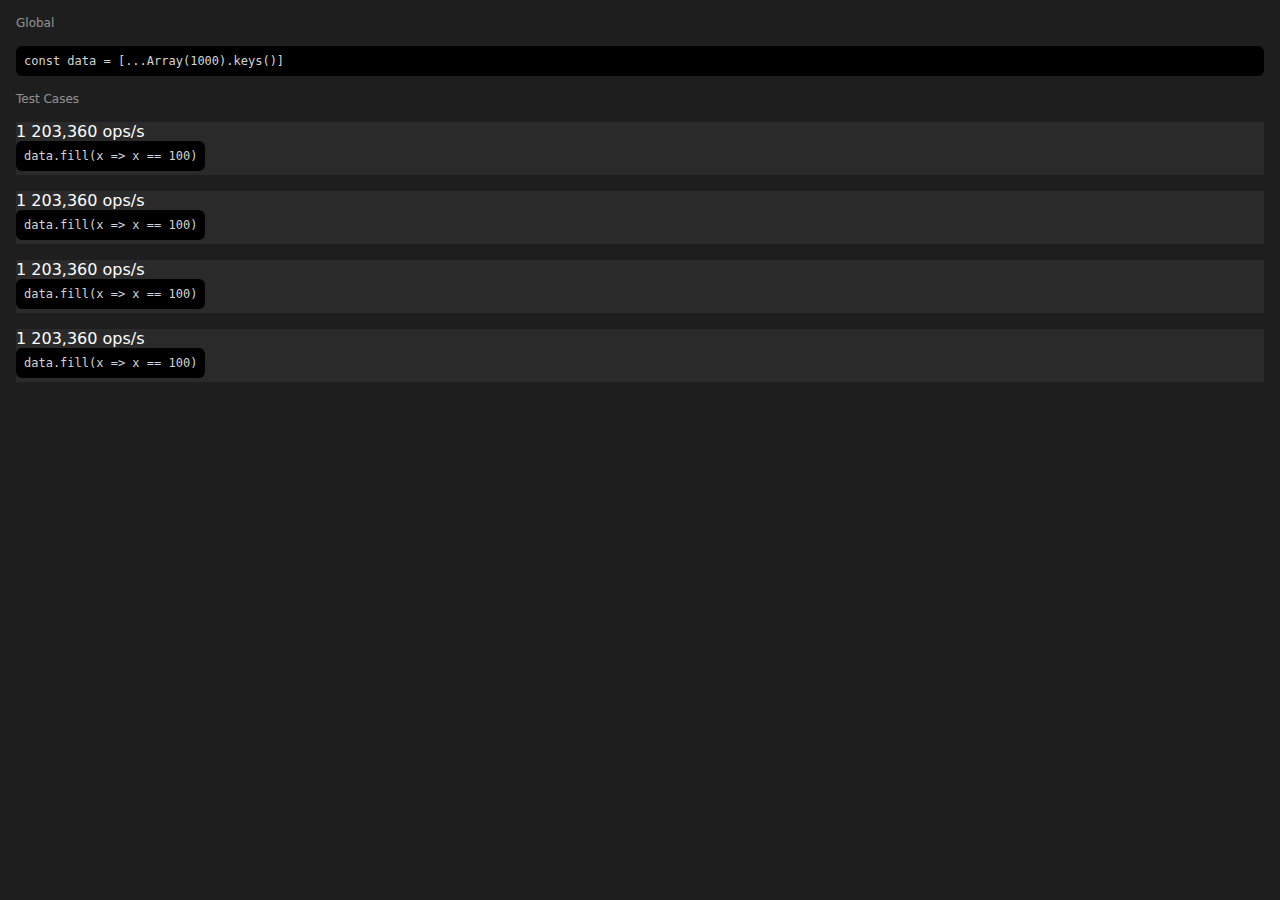
<file: p1-perf-benchmark/index.html>
<!DOCTYPE html>
<html lang="en">
<head>
    <meta charset="UTF-8">
    <meta name="viewport" content="width=device-width, initial-scale=1.0">
    <title>11 - JS Perf Benchmark</title>
    <style>
        *, *::before, *::after {
            box-sizing: border-box;
        }

        body{
            font-family: system-ui, -apple-system, BlinkMacSystemFont, 'Segoe UI', Roboto, Oxygen, Ubuntu, Cantarell, 'Open Sans', 'Helvetica Neue', sans-serif;
            background: #1e1e1e;
            color: #fff;
            margin: 0px;
            padding: 16px;
        }

        .container { 
            display: flex;
            flex-direction: column;
            gap: 16px;
            max-width: 1280px;
            margin: 0 auto;

            h2 {
            font-size: 12px;
            opacity: .5;
            font-weight: 500;
            margin: 0;
            padding: 0;
            }
        }

        .code {
            background: black;
            border-radius: 6px;
            border: 0;
            color: #d4d4d4;
            font-family: monospace;
            font-size: 12px;
            padding: 8px;
            resize:none;
            field-sizing: content;
        }

        .test-cases{
            display: flex;
            flex-direction:column;
            gap: 16px;
        }

        .test-case {
            background: #2a2a2a;

        }

        
    </style>
</head>
<body>
    <main class="container">
        <h2>Global</h2>
        <textarea id="global" class="code" rows="1">const data = [...Array(1000).keys()]</textarea>
        <h2>Test Cases</h2>
        <div class="test-cases">
            <article class="test-case">
                <header>
                    <span>1</span>
                    <span class="ops">203,360 ops/s</span>
                </header>
                <textarea class="code" rows="1">data.fill(x => x == 100)</textarea>
            </article>

            <article class="test-case">
                <header>
                    <span>1</span>
                    <span class="ops">203,360 ops/s</span>
                </header>
                <textarea class="code" rows="1">data.fill(x => x == 100)</textarea>
            </article>
            

            <article class="test-case">
                <header>
                    <span>1</span>
                    <span class="ops">203,360 ops/s</span>
                </header>
                <textarea class="code" rows="1">data.fill(x => x == 100)</textarea>
            </article>

            <article class="test-case">
                <header>
                    <span>1</span>
                    <span class="ops">203,360 ops/s</span>
                </header>
                <textarea class="code" rows="1">data.fill(x => x == 100)</textarea>
            </article>
        </div>
    </main>
</body>
</html>
</file>
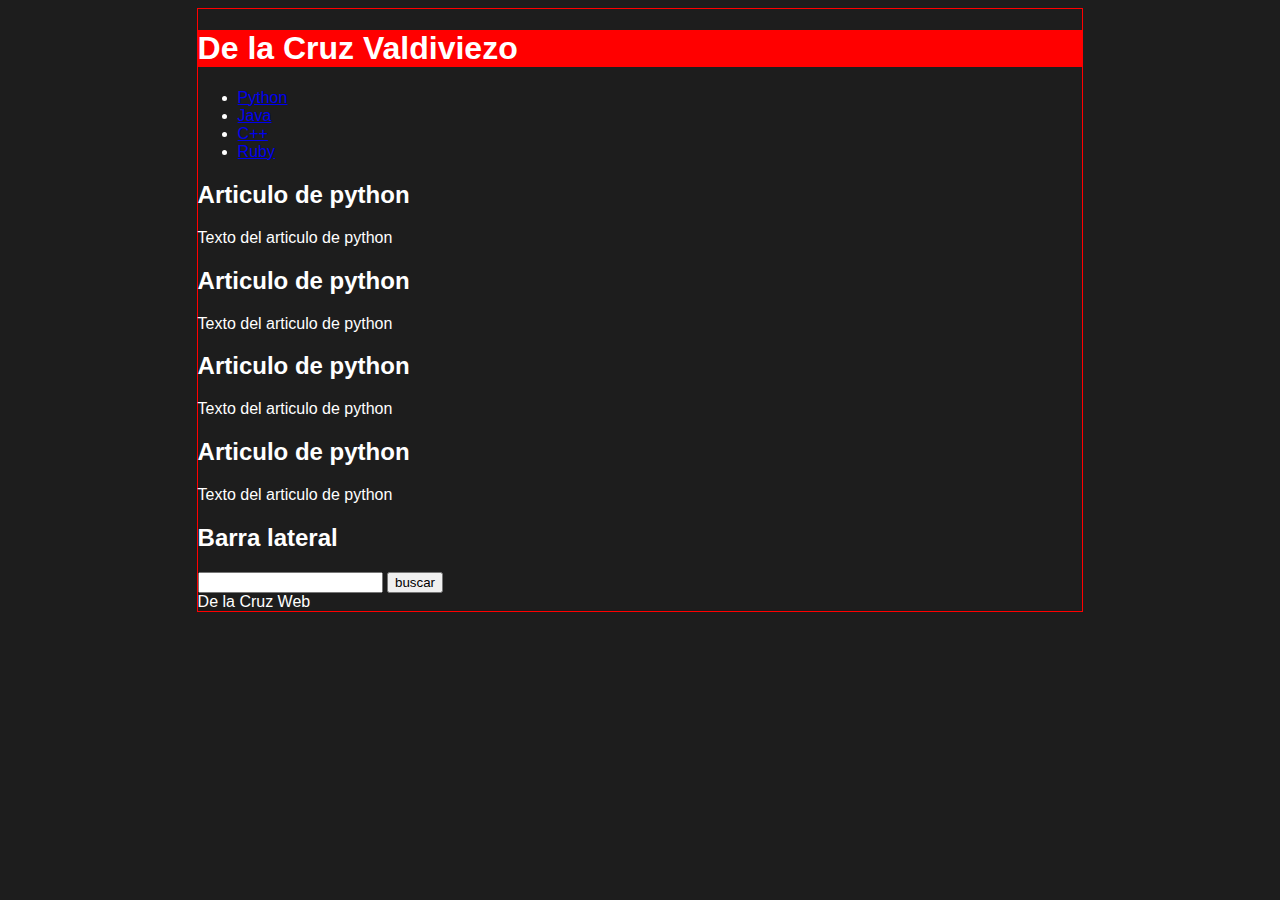
<file: p2-css-basic/index.html>
<!DOCTYPE html>
<html lang="en">
<head>
    <meta charset="UTF-8">
    <meta name="viewport" content="width=device-width, initial-scale=1.0">
    <title>Aprendiendo CSS básico</title>
    <link rel="stylesheet" href="style.css"/>
</head>
<body>

    <div id="container">
        <header>
            <h1>De la Cruz Valdiviezo</h1>
        </header>

        <nav>
            <ul>
                <li>
                    <a href="index.html">Python</a>
                </li>
                <li>
                    <a href="index.html">Java</a>
                </li>
                <li>
                    <a href="index.html">C++</a>
                </li>
                <li>
                    <a href="index.html">Ruby</a>
                </li>
            </ul>
        </nav>

        <section>

            <article class="article">
                <h2>Articulo de python</h2>
                <p>Texto del articulo de python</p>
            </article>

            <article class="article">
                <h2>Articulo de python</h2>
                <p>Texto del articulo de python</p>
            </article>

            <article class="article">
                <h2>Articulo de python</h2>
                <p>Texto del articulo de python</p>
            </article>

            <article class="article">
                <h2>Articulo de python</h2>
                <p>Texto del articulo de python</p>
            </article>

        </section>

        <aside>
            <h2>Barra lateral</h2>
            <form action="">
                <input type="text">
                <input type="submit" value="buscar"/> 
            </form>
        </aside>

        <footer>
            De la Cruz Web
        </footer>
    </div>
</body>
</html>
</file>
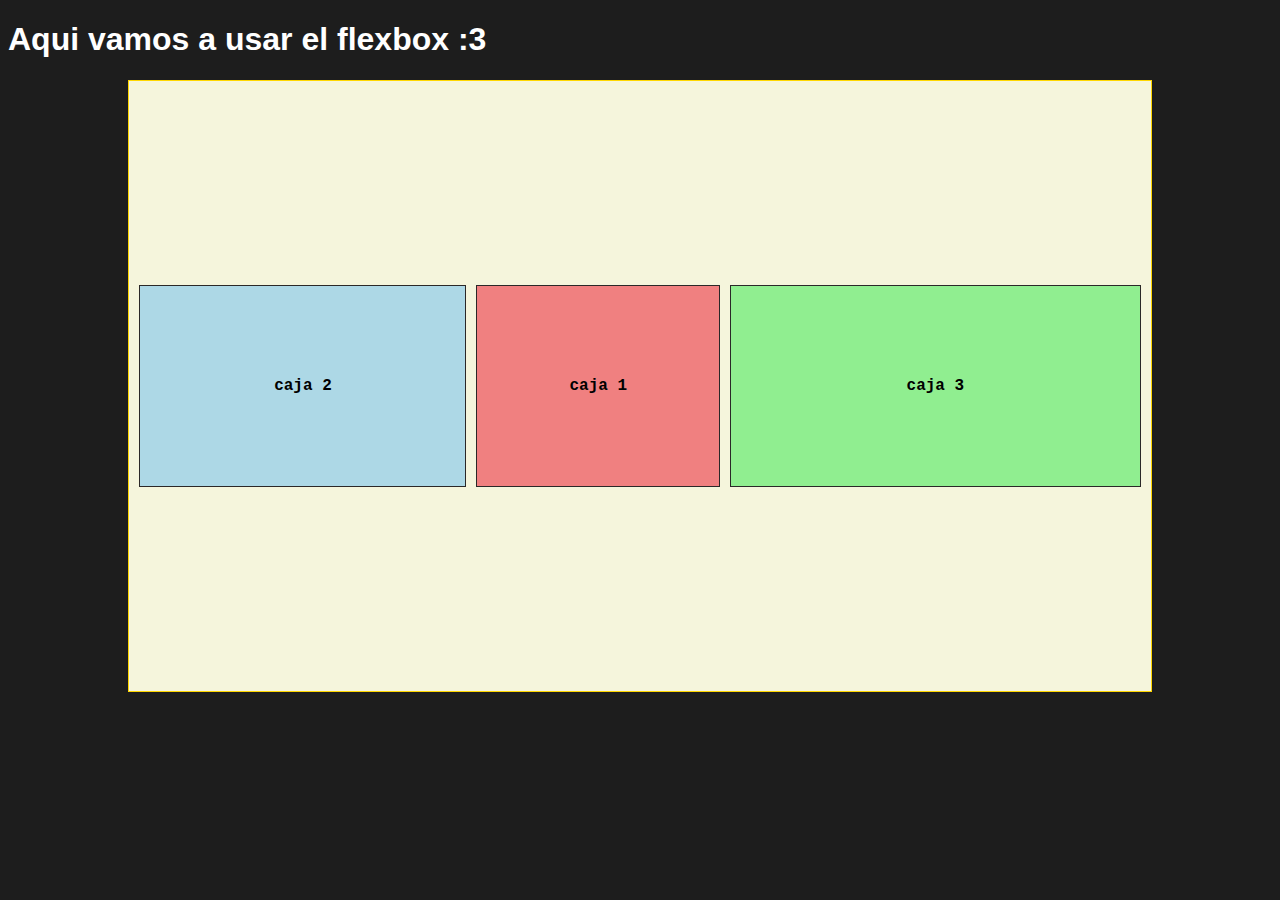
<file: p3-css-flexbox/index.html>
<!DOCTYPE html>
<html lang="es">
<head>
    <meta charset="UTF-8">
    <meta name="viewport" content="width=device-width, initial-scale=1.0">
    <title>Uso del flexbox</title>
    <link rel="stylesheet" href="style.css">
</head>
<body>
    <div class="container">
        <h1>Aqui vamos a usar el flexbox :3</h1>
        <section class="flex-container">

            <div class="caja c1">
                caja 1
            </div>

            <div class="caja c2">
                caja 2
            </div>

            <div class="caja c3">
                caja 3
            </div>
        </section>
    </div>
</body>
</html>
</file>
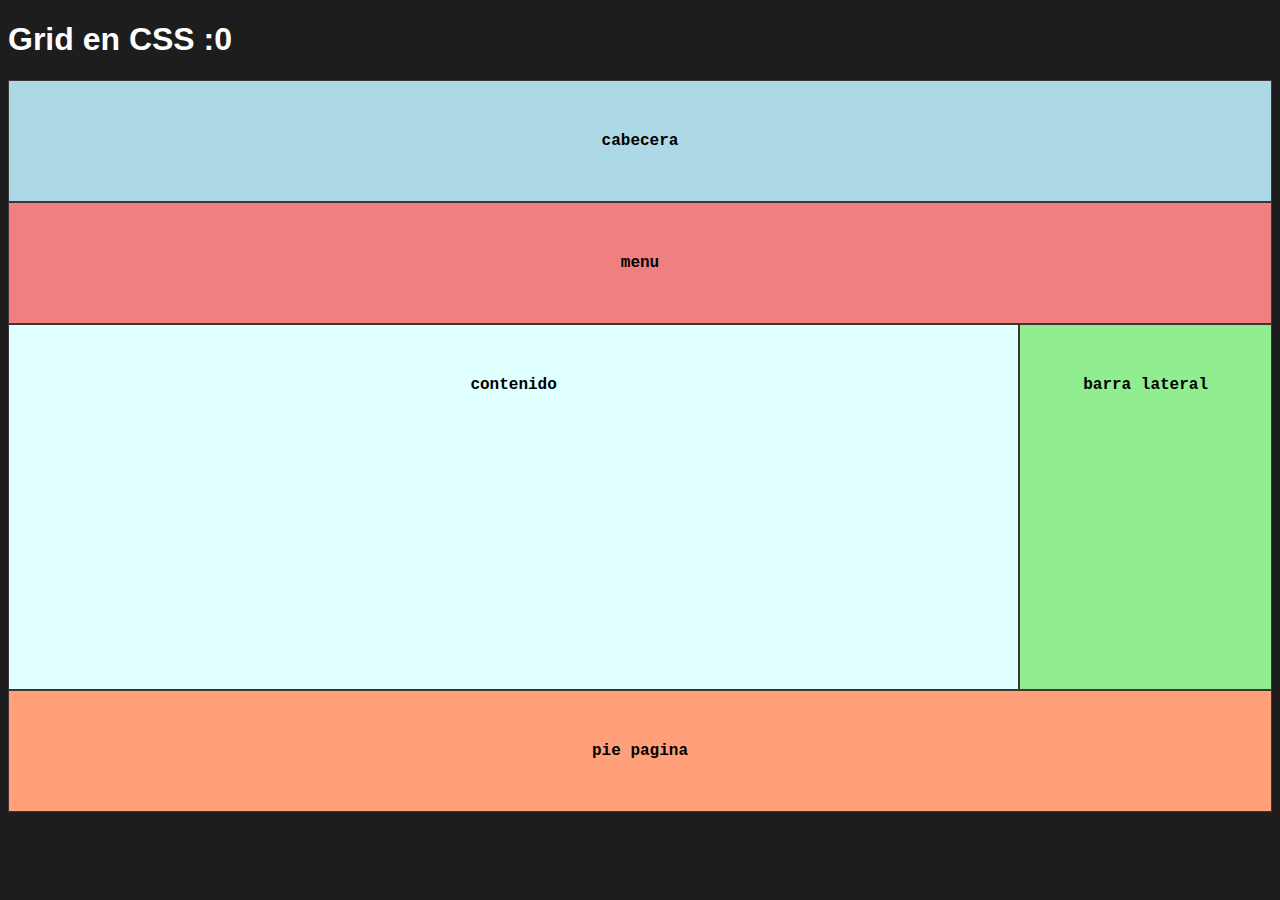
<file: p4-css-grid/index.html>
<!DOCTYPE html>
<html lang="es">
<head>
    <meta charset="UTF-8">
    <meta name="viewport" content="width=device-width, initial-scale=1.0">
    <title>Uso del grid</title>
    <link rel="stylesheet" href="style.css">
</head>
<body>
    <h1>Grid en CSS :0</h1>
    <div class="container-grid">
        <section class="caja c1">
            cabecera
        </section>
        <section class="caja c2">
            menu
        </section>
        <section class="caja c3">
            contenido
        </section>
        <section class="caja c4">
            barra lateral
        </section>
        <section class="caja c5">
            pie pagina
        </section>
    </div>
</body>
</html>
</file>
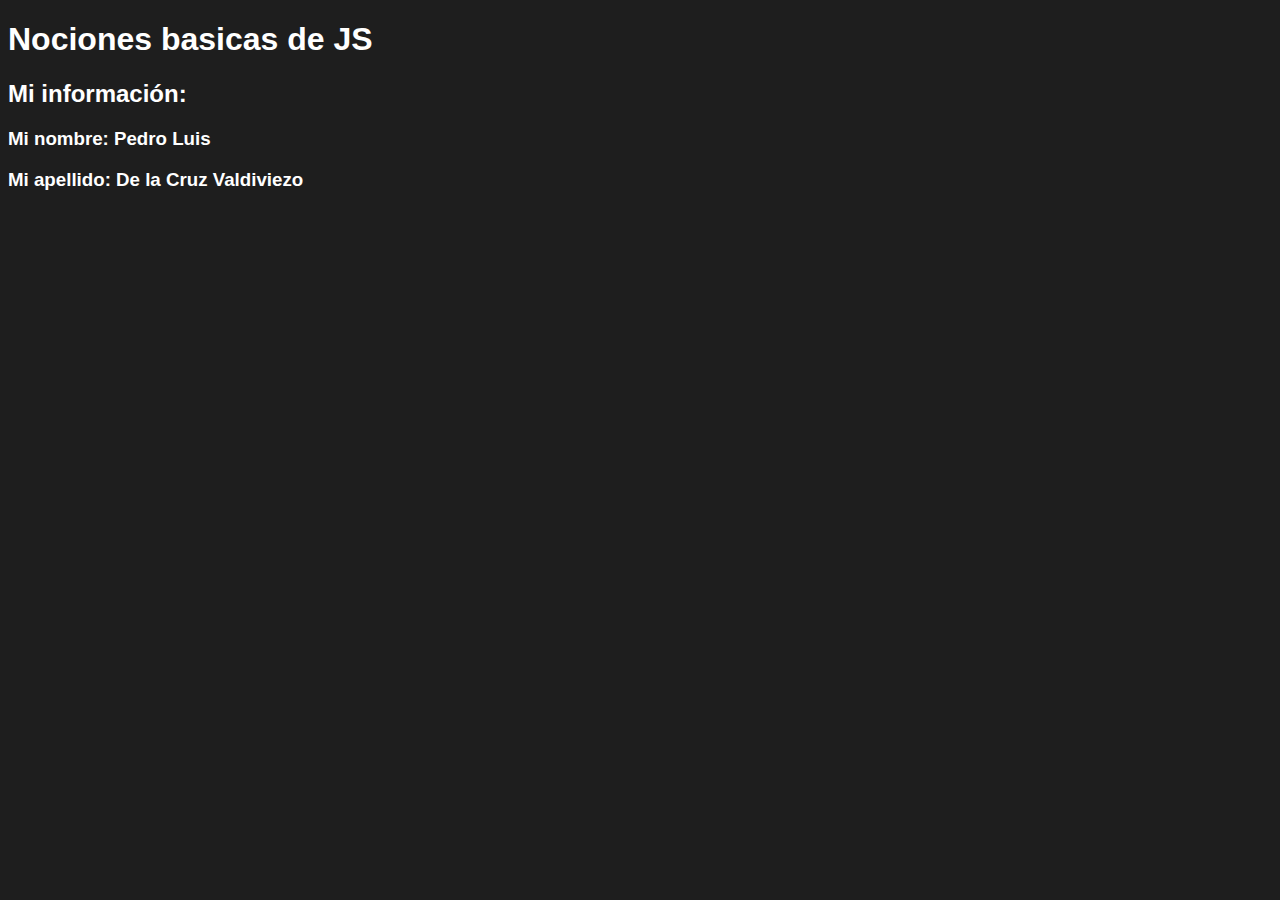
<file: p5-css-js/index.html>
<!DOCTYPE html>
<html lang="es">
<head>
    <meta charset="UTF-8">
    <meta name="viewport" content="width=device-width, initial-scale=1.0">
    <link rel="stylesheet" href="style.css">
    <script src="main.js" defer></script>
    <title>JS :D</title>
</head>
<body>
    <h1>Nociones basicas de JS</h1>
    <div id="datos" class="conatainer">
    
    </div>
</body>
</html>
</file>
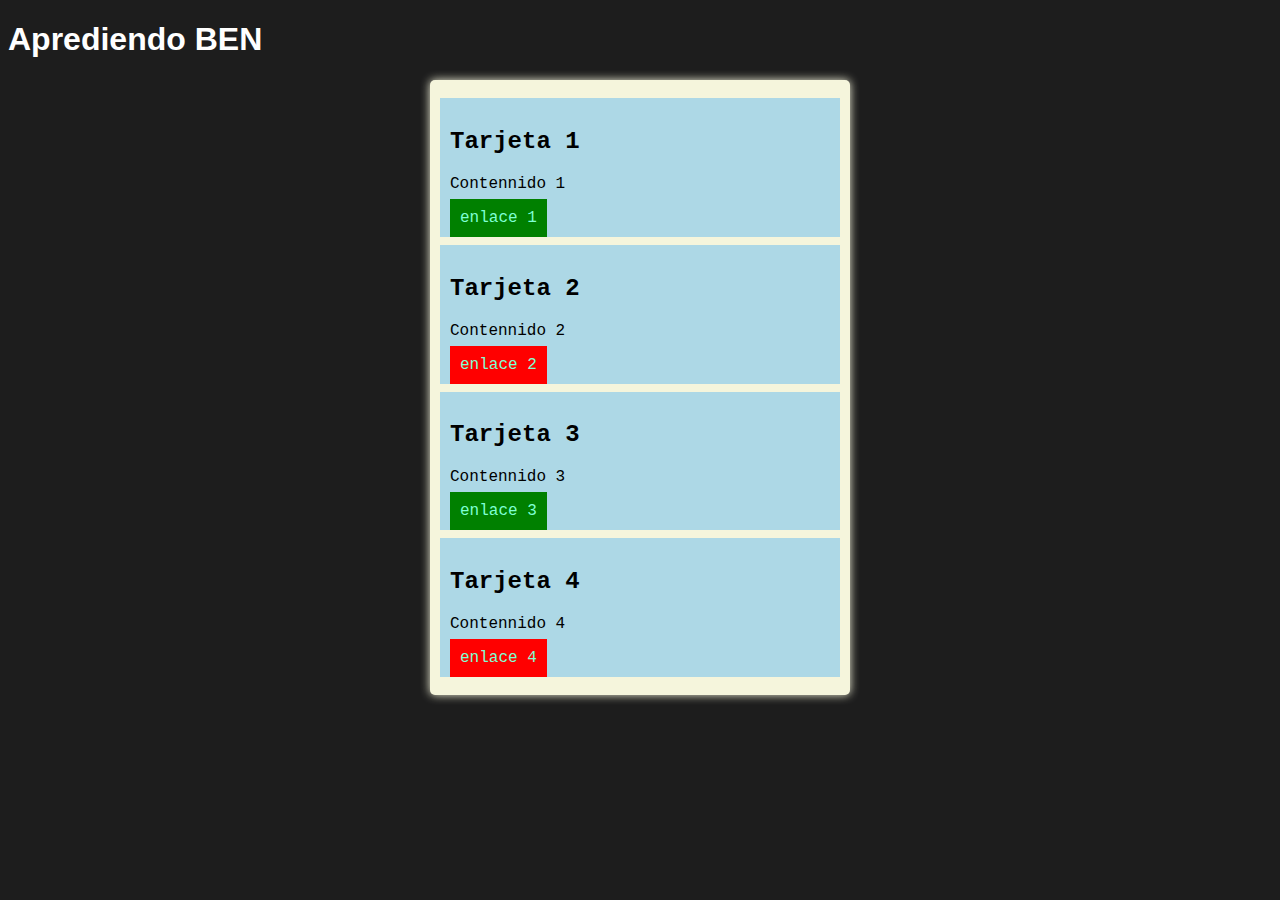
<file: p6-ben/index.html>
<!DOCTYPE html>
<html lang="en">
<head>
    <meta charset="UTF-8">
    <meta name="viewport" content="width=device-width, initial-scale=1.0">
    <title>Ben :u</title>
    <link rel="stylesheet" href="style.css">
</head>
<body>
    <h1>Aprediendo BEN</h1>
    <section class="cards">
        <article class="cards__card">
            <h2 class="card__titulo">Tarjeta 1</h2>
            <p class="card__contenido">Contennido 1</p>
            <a href="#" class="card__enlace">enlace 1</a>
        </article>

        <article class="cards__card">
            <h2 class="card__titulo">Tarjeta 2</h2>
            <p class="card__contenido">Contennido 2</p>
            <a href="#" class="card__enlace card__enlace--rojo">enlace 2</a>
        </article>

        <article class="cards__card">
            <h2 class="card__titulo">Tarjeta 3</h2>
            <p class="card__contenido">Contennido 3</p>
            <a href="#" class="card__enlace">enlace 3</a>
        </article>

        <article class="cards__card">
            <h2 class="card__titulo">Tarjeta 4</h2>
            <p class="card__contenido">Contennido 4</p>
            <a href="#" class="card__enlace card__enlace--rojo">enlace 4</a>
        </article>


    </section>
</body>
</html>
</file>
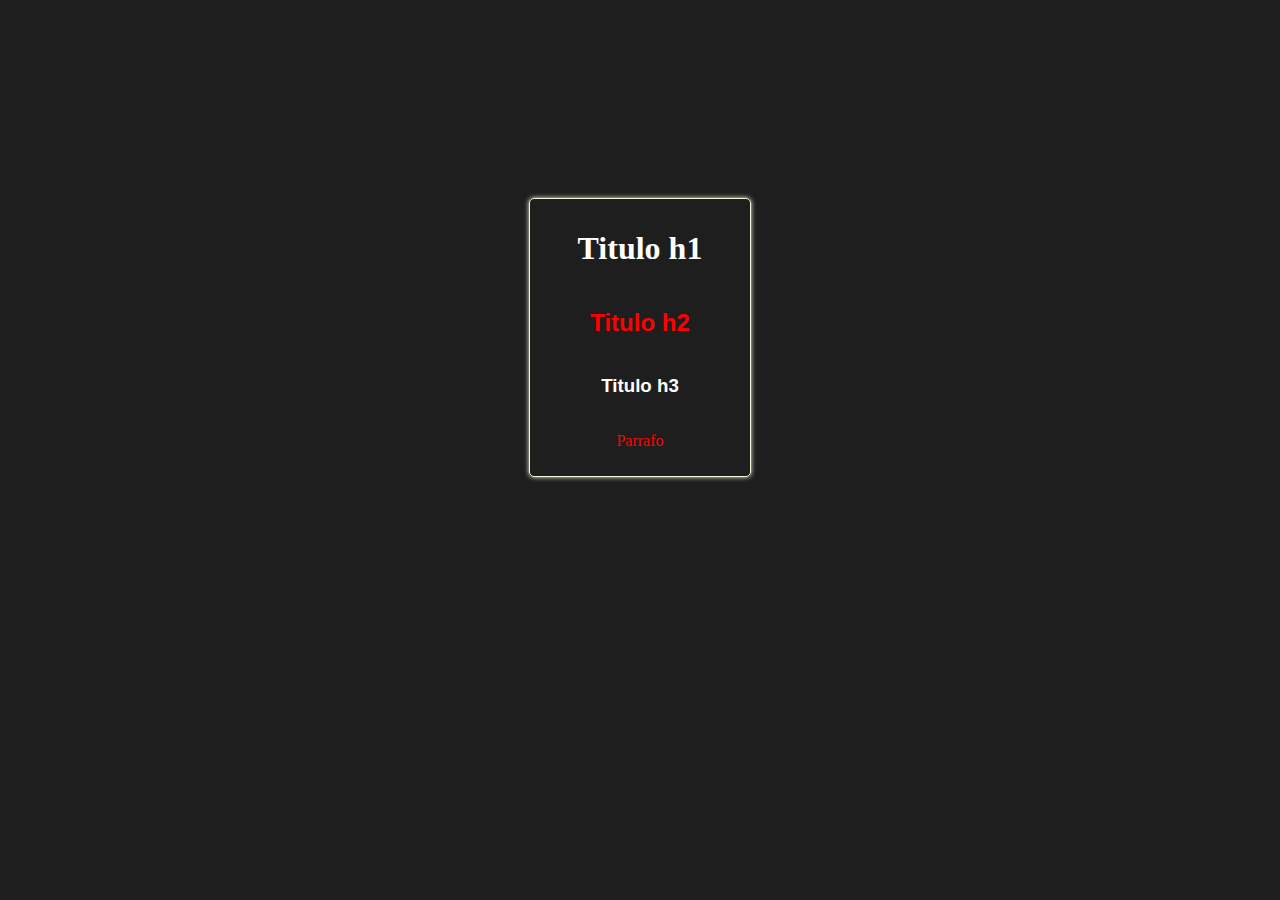
<file: p7-css-variables/index.html>
<!DOCTYPE html>
<html lang="en">
<head>
    <meta charset="UTF-8">
    <meta name="viewport" content="width=device-width, initial-scale=1.0">
    <title>Uso de las Variables en CSS</title>
    <link rel="stylesheet" href="style.css">
</head>
<body>
    <div class="container">
        <h1 class="container__titulo">Titulo h1</h1>
        <h2 class="container__titulo2">Titulo h2</h2>
        <h3 class="container__titulo3">Titulo h3</h3>
        <p class="container__parrafo">Parrafo</p>
    </div>
</body>
</html>
</file>
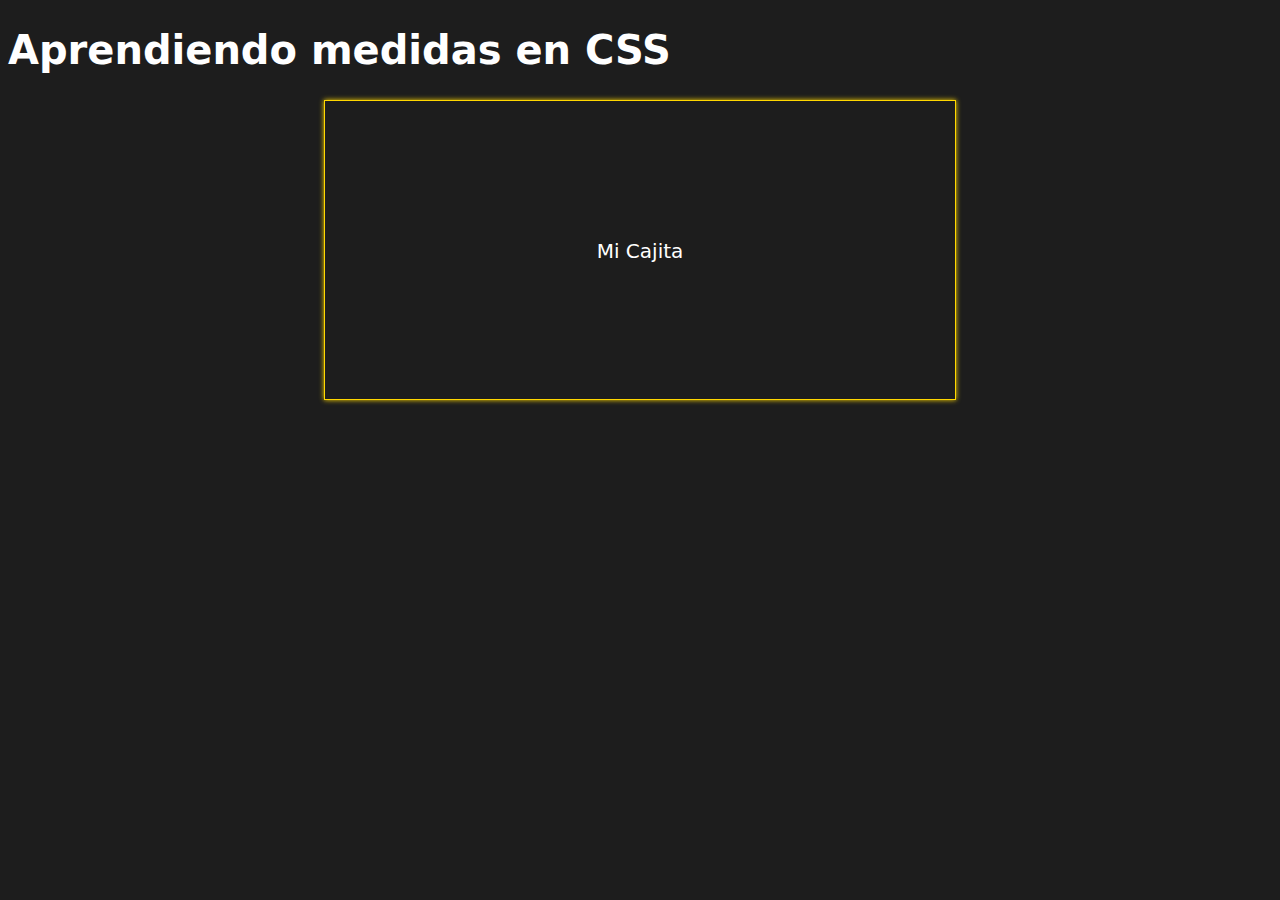
<file: p8-css-medidas/index.html>
<!DOCTYPE html>
<html lang="en">
<head>
    <meta charset="UTF-8">
    <meta name="viewport" content="width=device-width, initial-scale=1.0">
    <title>Medidas en CSS</title>
    <link rel="stylesheet" href="style.css">
</head>
<body>
    <h1>Aprendiendo medidas en CSS</h1>
    <div class="caja">
        Mi Cajita
    </div>
</body>
</html>
</file>
<file: p2-css-basic/style.css>
body {
    background: #1d1d1d;
    font-family: Arial, Helvetica, sans-serif;
    color: white;
}

#container {
    width: 70%;
    margin: 0px auto;
    border: 1px solid red;
}

header {
    background: red;
}
</file>
<file: p3-css-flexbox/style.css>
body {
    font-family: Arial, Helvetica, sans-serif;
    background: #1d1d1d;
    color: white;
}

.flex-container{
    display: flex;
    border: 1px solid gold;
    background: beige;
    padding: 5px;
    width: 80%;
    height: 600px;
    margin: 0 auto;
    flex-flow: row wrap;
    justify-content: center;
    align-items: center;
}

.caja {
    border: 1px solid #2b2828;
    background-color: white;
    width: 200px;
    height: 200px;
    text-align: center;
    margin: 5px;
    font-weight: bold;
    font-family: 'Courier New', Courier, monospace;
    line-height: 200px;
    color: black;
}

.c1 {
    background-color: lightcoral;
    order: 2;
    flex-grow: 1;
}

.c2 {
    background-color: lightblue;
    order: 1;
    flex-grow: 3;
}

.c3 {
    background-color: lightgreen;
    order: 3;
    flex-grow: 5;
}
</file>
<file: p4-css-grid/style.css>
body{
    background: #1d1d1d;
    color: white;
    font-family: Arial, Helvetica, sans-serif;
}

.container-grid{
    display: grid;
    grid-template-columns: auto;
    grid-template-areas: 'cabecera cabecera'
    'menu menu'
    'contenido lateral'
    'footer footer';
    grid-template-rows: 25% 25% 75% 25%;
    grid-template-columns: 80%;
}

.caja {
    border: 1px solid rgb(62, 53, 53);
    text-align: center;
    line-height: 120px;
    background: lightblue;
    color: black;
    font-family: 'Courier New', Courier, monospace;
    font-weight: bold;
}

.c1 {
    grid-area: cabecera;
    background: lightblue;
}

.c2 {
    grid-area: menu;
    background: lightcoral;
}

.c3 {
    grid-area: contenido;
    background: lightcyan;
}

.c4 {
    grid-area: lateral;
    background: lightgreen;
}

.c5 {
    grid-area: footer;
    background: lightsalmon;
}
</file>
<file: p5-css-js/style.css>
body {
    background: #1e1e1e;
    color: white;
    font-family: Arial, Helvetica, sans-serif;
}
</file>
<file: p6-ben/style.css>
body {
    background: #1d1d1d;
    color: white;
    font-family: Arial, Helvetica, sans-serif;
}

.cards {
    background: beige;
    color: black;
    margin: 10px auto;
    width: 400px;
    box-shadow: 0px 0px 10px beige;
    padding: 10px;
    border-radius: 5px;
}

.cards__card {
    margin: 8px auto;
    background-color: lightblue;
    padding: 10px;
    font-family: 'Courier New', Courier, monospace;
}

.card__titulo {
    font-weight: bold;
}

.card__enlace {
    background-color: green;
    padding: 10px;
    text-decoration: none;
    color: aquamarine;
}

.card__enlace--rojo{
    background-color: red;
}
</file>
<file: p7-css-variables/style.css>
:root{
    --fuente-arial: Arial;
    --color-rojo: red;
} 

body {
    background: #1e1e1e;
    color: white;
    display: flex;
    flex-direction: column;
    align-items: center;
}

.container{
    padding: 10px;
    margin-top: 190px;
    display: flex;
    flex-direction: column;
    border-radius: 5px;
    box-shadow: 0px 0px 5px beige;
    border: 1px solid beige;
    align-items: center;
    width: 200px;
}

.container__titulo2{
    color:var(--color-rojo);
    font-family: var(--fuente-arial);
}

.container__parrafo{
    color:var(--color-rojo)
}

.container__titulo3{
    font-family: var(--fuente-arial);
}
</file>
<file: p8-css-medidas/style.css>
*, *::before, *::after{
    box-sizing: border-box;
}

:root{
    --tamano-caja: 200px;
    --tamano-porc: 50%;
    font-size: 20px;
}

body {
    background: #1d1d1d;
    color:white;
    height: 700px;
    font-family: system-ui, -apple-system, BlinkMacSystemFont, 'Segoe UI', Roboto, Oxygen, Ubuntu, Cantarell, 'Open Sans', 'Helvetica Neue', sans-serif;
}

.caja{
    border: 1px solid gold;
    text-align: center;
    width: var(--tamano-porc);
    height: 15rem;
    line-height: 15rem;
    box-shadow: 0px 0px 5px gold;
    margin: 0px auto;
}

@media (max-width: 750px){
    :root{
        font-size: 10px;
    }
}
</file>
